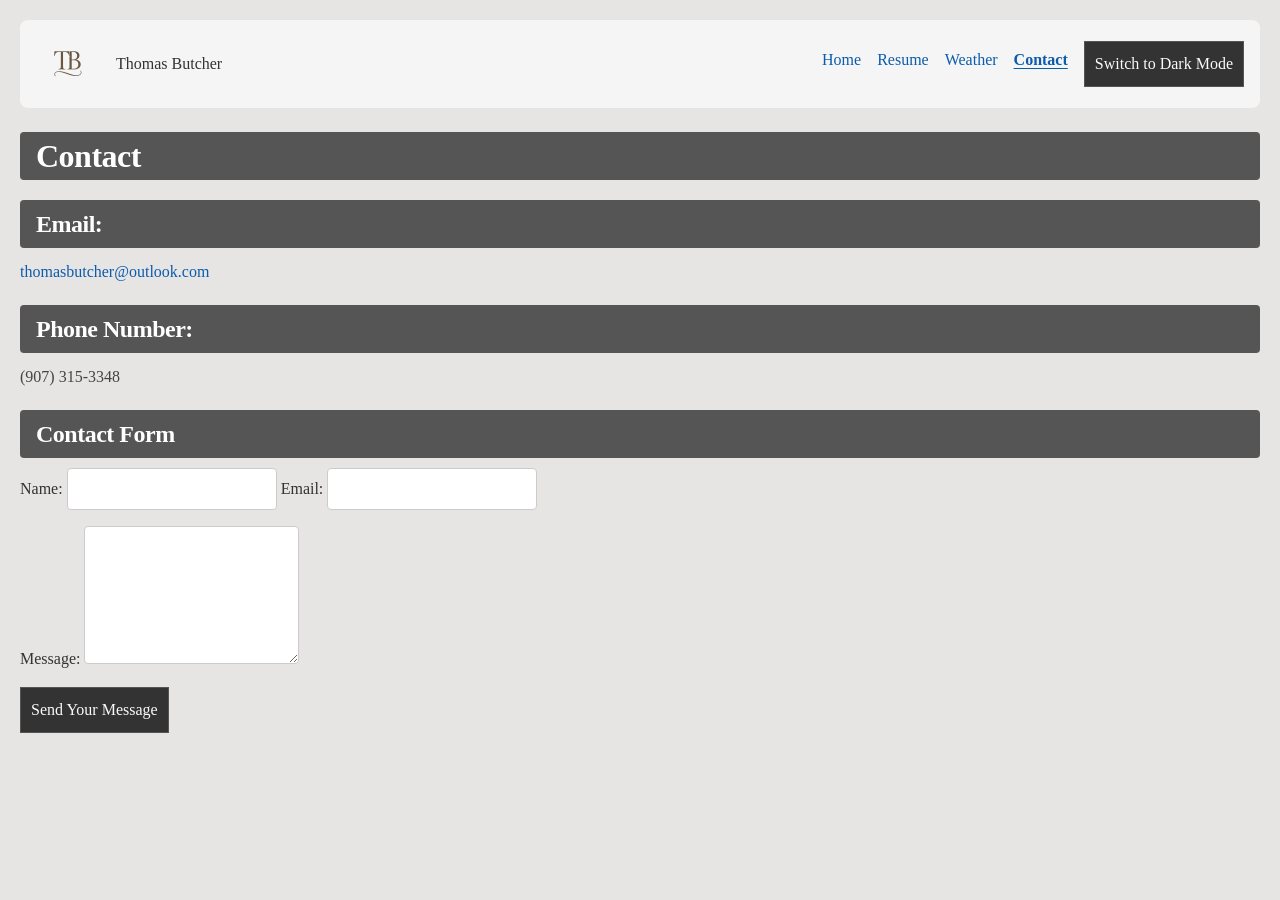
<file: contact.html>
<!doctype html>
<html lang="en">
  <head>
    <meta charset="UTF-8" />
    <meta name="viewport" content="width=device-width, initial-scale=1.0" />
    <link rel="stylesheet" href="./styles/style.css" />
    <title>Contact - Thomas Butcher's Portfolio</title>
  </head>

  <body>
    <a href="#main-content" class="skip-link">Skip to main content</a>
    <header id="page-header">
      <img
        src="./images/tblogo.png"
        alt="Thomas Butcher logo"
        width="64"
        height="64"
      />
      <span>Thomas Butcher</span>
      <nav aria-label="Primary navigation">
        <ul>
          <li><a href="index.html">Home</a></li>
          <li><a href="resume.html">Resume</a></li>
          <li><a href="weather.html">Weather</a></li>
          <li><a href="contact.html" aria-current="page">Contact</a></li>
        </ul>
      </nav>
      <button id="theme-toggle" type="button">Switch to Dark Mode</button>
    </header>
    <main id="main-content">
      <h1>Contact</h1>
      <h2>Email:</h2>
      <p>
        <a href="mailto:thomasbutcher@outlook.com">thomasbutcher@outlook.com</a>
      </p>
      <h2>Phone Number:</h2>
      <p>(907) 315-3348</p>
      <h2>Contact Form</h2>
      <section id="contact">
        <form>
          <label for="name">Name:</label>
          <input type="text" id="name" name="name" required />

          <label for="email">Email:</label>
          <input type="email" id="email" name="email" required />

          <p></p>
          <label for="message">Message:</label>
          <textarea id="message" name="message" rows="5" required></textarea>

          <p></p>
          <button type="submit">Send Your Message</button>
        </form>
      </section>
    </main>
    <script src="./scripts/theme.js"></script>
  </body>
</html>
</file>
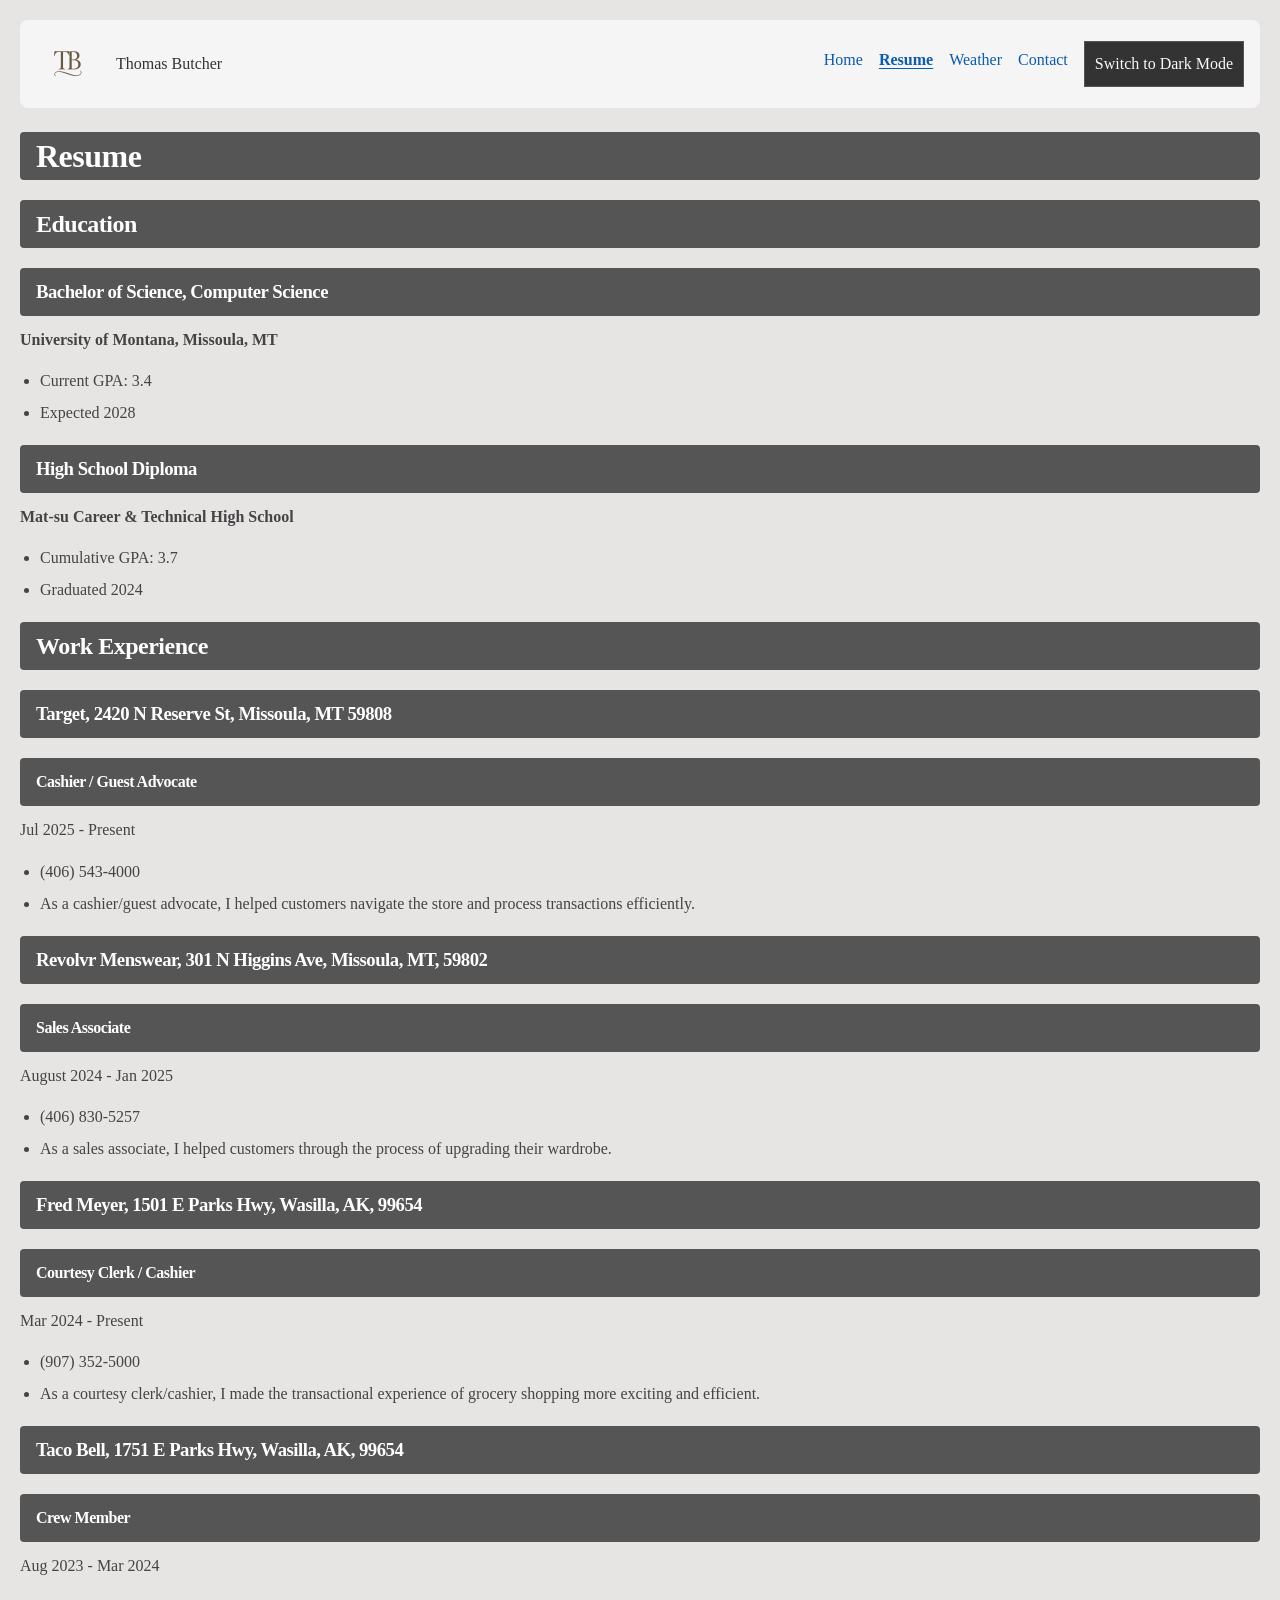
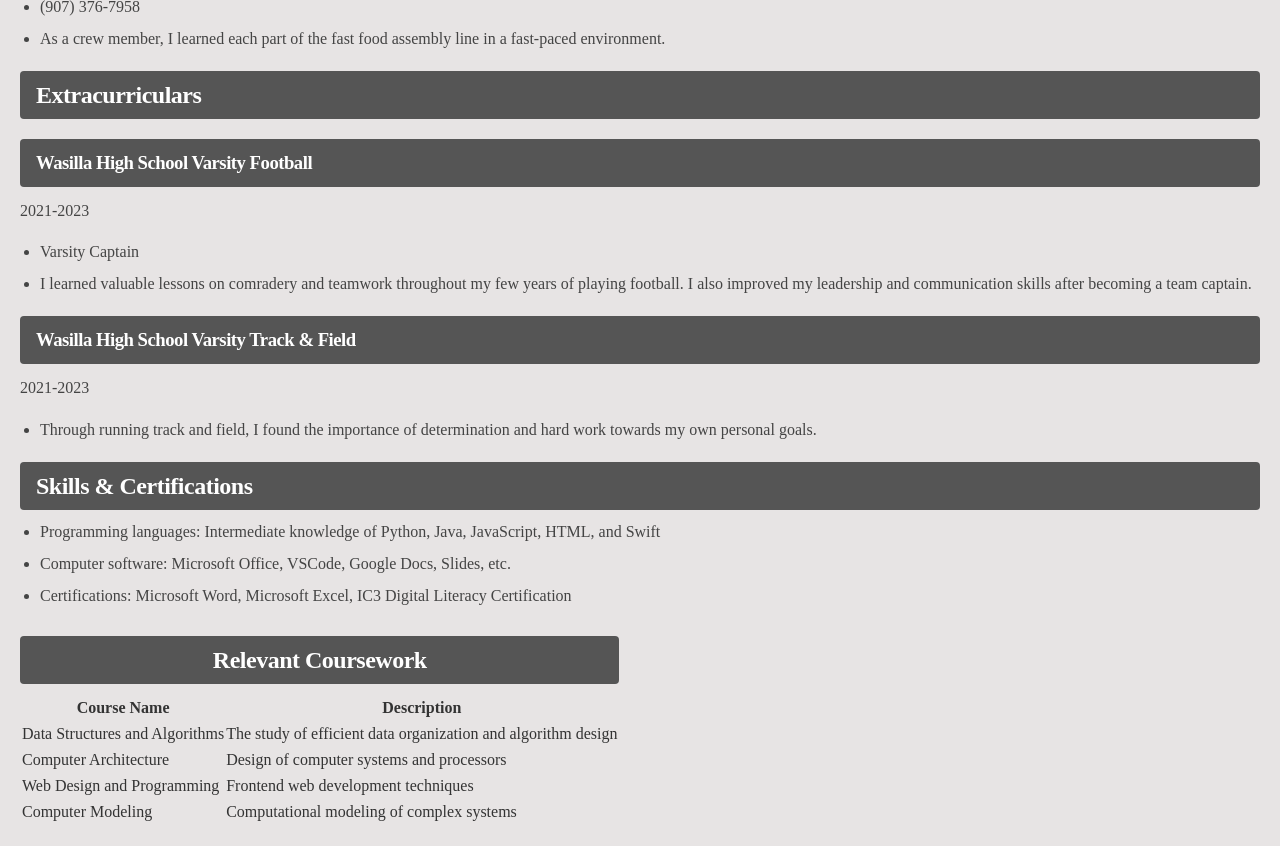
<file: resume.html>
<!doctype html>
<html lang="en">
  <head>
    <meta charset="UTF-8" />
    <meta name="viewport" content="width=device-width, initial-scale=1.0" />
    <link rel="stylesheet" href="./styles/style.css" />
    <title>Resume - Thomas Butcher's Portfolio</title>
  </head>
  <body>
    <a href="#main-content" class="skip-link">Skip to main content</a>
    <header id="page-header">
      <img
        src="./images/tblogo.png"
        alt="Thomas Butcher logo"
        width="64"
        height="64"
      />
      <span>Thomas Butcher</span>
      <nav aria-label="Primary navigation">
        <ul>
          <li><a href="index.html">Home</a></li>
          <li><a href="resume.html" aria-current="page">Resume</a></li>
          <li><a href="weather.html">Weather</a></li>
          <li><a href="contact.html">Contact</a></li>
        </ul>
      </nav>
      <button id="theme-toggle" type="button">Switch to Dark Mode</button>
    </header>
    <main id="main-content">
      <h1>Resume</h1>
      <!-- Education System -->
      <section>
        <h2>Education</h2>
        <h3>
          <strong>Bachelor of Science, Computer Science</strong>
        </h3>
        <p><strong>University of Montana, Missoula, MT</strong></p>
        <ul>
          <li>Current GPA: 3.4</li>
          <li>Expected 2028</li>
        </ul>
        <h3>
          <strong>High School Diploma</strong>
        </h3>
        <p><strong>Mat-su Career & Technical High School</strong></p>
        <ul>
          <li>Cumulative GPA: 3.7</li>
          <li>Graduated 2024</li>
        </ul>
      </section>
      <!-- Work Experience Section -->
      <section>
        <h2>Work Experience</h2>
        <h3>
          <strong>Target, 2420 N Reserve St, Missoula, MT 59808</strong>
        </h3>
        <h4><strong>Cashier / Guest Advocate</strong></h4>
        <p>Jul 2025 - Present</p>
        <ul>
          <li>(406) 543-4000</li>
          <li>
            As a cashier/guest advocate, I helped customers navigate the store
            and process transactions efficiently.
          </li>
        </ul>
        <h3>
          <strong
            >Revolvr Menswear, 301 N Higgins Ave, Missoula, MT, 59802</strong
          >
        </h3>
        <h4><strong>Sales Associate</strong></h4>
        <p>August 2024 - Jan 2025</p>
        <ul>
          <li>(406) 830-5257</li>
          <li>
            As a sales associate, I helped customers through the process of
            upgrading their wardrobe.
          </li>
        </ul>
        <h3>
          <strong>Fred Meyer, 1501 E Parks Hwy, Wasilla, AK, 99654</strong>
        </h3>
        <h4><strong>Courtesy Clerk / Cashier</strong></h4>
        <p>Mar 2024 - Present</p>
        <ul>
          <li>(907) 352-5000</li>
          <li>
            As a courtesy clerk/cashier, I made the transactional experience of
            grocery shopping more exciting and efficient.
          </li>
        </ul>
        <h3>
          <strong>Taco Bell, 1751 E Parks Hwy, Wasilla, AK, 99654</strong>
        </h3>
        <h4><strong>Crew Member</strong></h4>
        <p>Aug 2023 - Mar 2024</p>
        <ul>
          <li>(907) 376-7958</li>
          <li>
            As a crew member, I learned each part of the fast food assembly line
            in a fast-paced environment.
          </li>
        </ul>
      </section>
      <!-- Extracurriculars -->
      <section>
        <h2>Extracurriculars</h2>
        <h3>
          <strong>Wasilla High School Varsity Football</strong>
        </h3>
        <p>2021-2023</p>
        <ul>
          <li>Varsity Captain</li>
          <li>
            I learned valuable lessons on comradery and teamwork throughout my
            few years of playing football. I also improved my leadership and
            communication skills after becoming a team captain.
          </li>
        </ul>
        <h3>
          <strong>Wasilla High School Varsity Track & Field</strong>
        </h3>
        <p>2021-2023</p>
        <ul>
          <li>
            Through running track and field, I found the importance of
            determination and hard work towards my own personal goals.
          </li>
        </ul>
      </section>
      <!-- Skills & Certifications Section -->
      <section>
        <h2>Skills & Certifications</h2>
        <ul>
          <li>
            Programming languages: Intermediate knowledge of Python, Java,
            JavaScript, HTML, and Swift
          </li>
          <li>
            Computer software: Microsoft Office, VSCode, Google Docs, Slides,
            etc.
          </li>
          <li>
            Certifications: Microsoft Word, Microsoft Excel, IC3 Digital
            Literacy Certification
          </li>
        </ul>
      </section>
      <!-- Relevant Coursework Section -->
      <section>
        <table>
          <caption>
            <h2>Relevant Coursework</h2>
          </caption>
          <thead>
            <tr>
              <th scope="col">Course Name</th>
              <th scope="col">Description</th>
            </tr>
          </thead>
          <tbody>
            <tr>
              <td>Data Structures and Algorithms</td>
              <td>
                The study of efficient data organization and algorithm design
              </td>
            </tr>
            <tr>
              <td>Computer Architecture</td>
              <td>Design of computer systems and processors</td>
            </tr>
            <tr>
              <td>Web Design and Programming</td>
              <td>Frontend web development techniques</td>
            </tr>
            <tr>
              <td>Computer Modeling</td>
              <td>Computational modeling of complex systems</td>
            </tr>
          </tbody>
        </table>
      </section>
    </main>
    <script src="./scripts/theme.js"></script>
  </body>
</html>
</file>
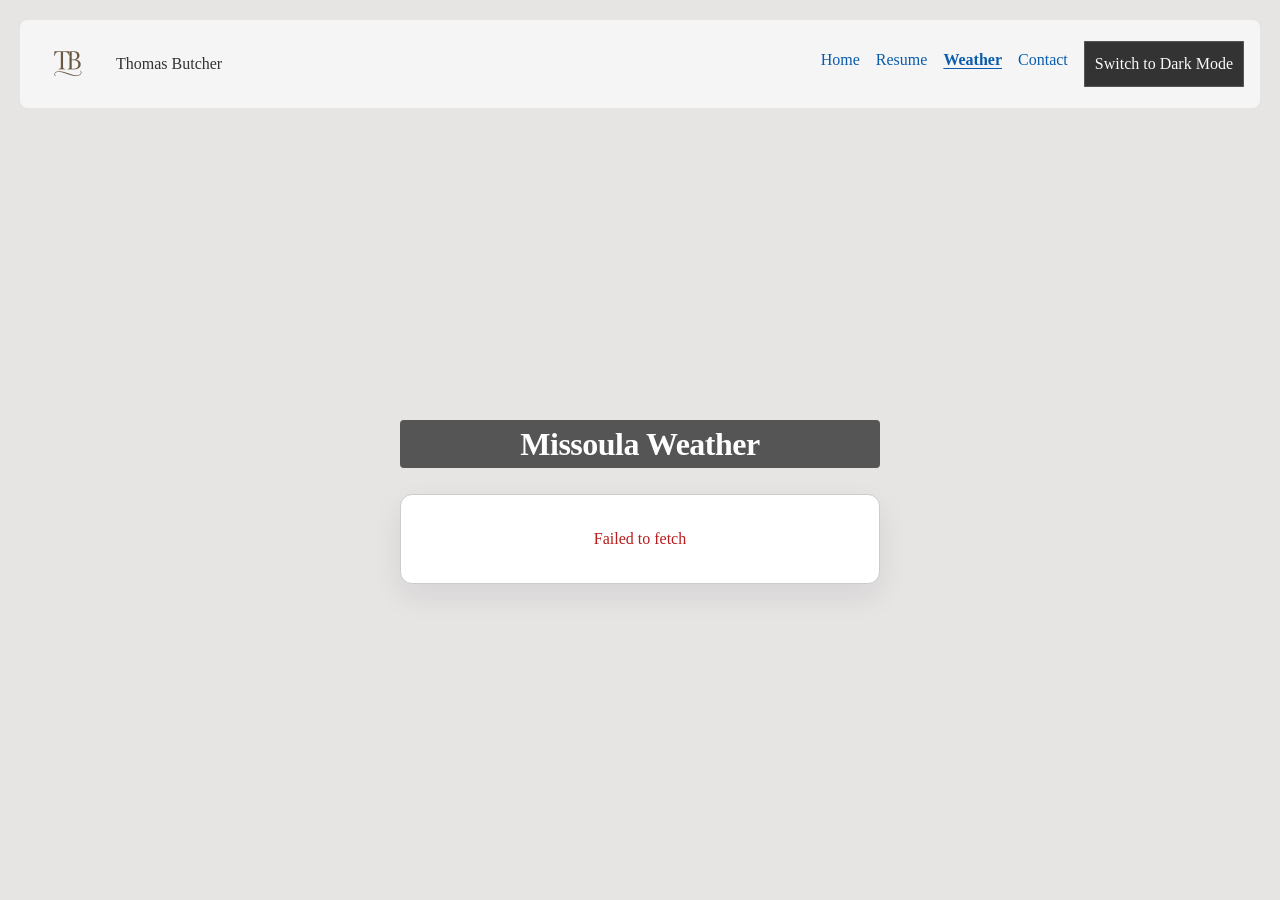
<file: weather.html>
<!doctype html>
<html lang="en">
  <head>
    <meta charset="UTF-8" />
    <meta name="viewport" content="width=device-width, initial-scale=1.0" />
    <link rel="stylesheet" href="./styles/style.css" />
    <script src="./scripts/theme.js" defer></script>
    <script src="./scripts/weather.js" defer></script>
    <title>Missoula Weather</title>
  </head>
  <body class="weather-page">
    <a href="#main-content" class="skip-link">Skip to main content</a>
    <header id="page-header">
      <img
        src="./images/tblogo.png"
        alt="Thomas Butcher logo"
        width="64"
        height="64"
      />
      <span>Thomas Butcher</span>
      <nav aria-label="Primary navigation">
        <ul>
          <li><a href="index.html">Home</a></li>
          <li><a href="resume.html">Resume</a></li>
          <li><a href="weather.html" aria-current="page">Weather</a></li>
          <li><a href="contact.html">Contact</a></li>
        </ul>
      </nav>
      <button id="theme-toggle" type="button">Switch to Dark Mode</button>
    </header>
    <main id="main-content" class="weather-main">
      <h1>Missoula Weather</h1>
      <div id="weather-output" class="weather-output" aria-live="polite">
        Weather data not available.
      </div>
    </main>
  </body>
</html>
</file>
<file: styles/style.css>
:root {
  --page-bg: #e2dfdfd3;
  --page-text: #333333;
  --muted-text: #444444;
  --heading-bg: #555555;
  --heading-text: #ffffff;
  --button-bg: #333333;
  --button-text: #fafafa;
  --button-border: #555555;
  --link-color: #0b5cad;
  --link-hover: #08498a;
  --header-bg: #f5f5f5;
  --surface-bg: #ffffff;
  --border-color: #cccccc;
  --skip-bg: #111111;
  --skip-text: #ffffff;
  --quote-color: #cbd5e1;
}

html {
  font-family: "Times New Roman", serif;
  font-size: 16px;
  box-sizing: border-box;
}

*,
*::before,
*::after {
  box-sizing: inherit;
}

* {
  margin: 0;
  padding: 0;
}

body {
  margin: 0;
  padding: 20px;
  background-color: var(--page-bg);
  color: var(--page-text);
  font-family: "Times New Roman", Times, serif;
  line-height: 1.5rem;
  transition:
    background-color 0.2s ease,
    color 0.2s ease;
}

body.dark {
  --page-bg: #0f172a;
  --page-text: #e5e7eb;
  --muted-text: #cbd5e1;
  --heading-bg: #1e293b;
  --heading-text: #f8fafc;
  --button-bg: #e5e7eb;
  --button-text: #111827;
  --button-border: #cbd5e1;
  --link-color: #93c5fd;
  --link-hover: #bfdbfe;
  --header-bg: #111827;
  --surface-bg: #1f2937;
  --border-color: #475569;
  --skip-bg: #f8fafc;
  --skip-text: #0f172a;
  --quote-color: #64748b;
}

.skip-link {
  position: absolute;
  top: -100px;
  left: 12px;
  z-index: 2000;
  background-color: var(--skip-bg);
  color: var(--skip-text);
  padding: 10px 14px;
  border-radius: 4px;
  text-decoration: none;
}

.skip-link:focus {
  top: 12px;
}

div {
  box-sizing: border-box;
  text-align: center;
}
input,
textarea,
select,
button {
  font: inherit;
}

#page-header {
  position: sticky;
  top: 0;
  z-index: 100;
  display: flex;
  align-items: center;
  justify-content: space-between;
  gap: 16px;
  padding: 12px 16px;
  margin-bottom: 24px;
  background-color: var(--header-bg);
  border-radius: 8px;
}

#page-header nav ul {
  display: flex;
  align-items: center;
  gap: 16px;
  margin: 0;
  list-style: none;
}

#page-header span {
  margin-right: auto;
}

#theme-toggle {
  border: 1px solid var(--button-border);
}

section#hero {
  background-image: url("../images/hero-banner-image.jpg");
  background-size: cover;
  min-height: 30vh;
  background-position: center;
  background-repeat: no-repeat;
  margin-bottom: 40px;
  padding: 60px 20px;
  color: #ffffff;
  text-align: center;
}

button {
  cursor: pointer;
  padding: 10px;
  border: 1px solid var(--button-border);
  background-color: var(--button-bg);
  color: var(--button-text);
}

p,
h1,
h2,
h3,
h4 {
  overflow-wrap: break-word;
}

h1,
h2,
h3,
h4 {
  font-family: "Times New Roman", serif;
  background-color: var(--heading-bg);
  color: var(--heading-text);
  font-weight: 600;
  letter-spacing: -0.5px;
  padding: 12px 16px;
  border-radius: 4px;
  margin: 20px 0 10px 0;
}

p {
  font-family: "Times New Roman", serif;
  color: var(--muted-text);
  line-height: 1.7;
  margin: 0 0 16px 0;
}

a {
  color: var(--link-color);
  text-decoration: none;
  transition: color 0.2s ease;
  font-weight: 500;
}

a:hover,
a:focus-visible {
  color: var(--link-hover);
}

nav a[aria-current="page"] {
  font-weight: 700;
  text-decoration: underline;
  text-underline-offset: 3px;
}

ul,
ol {
  margin-left: 20px;
  color: var(--muted-text);
}

li {
  margin-bottom: 8px;
}

input {
  padding: 8px;
  border: 1px solid var(--border-color);
  border-radius: 4px;
  background-color: var(--surface-bg);
  color: var(--page-text);
}

textarea {
  padding: 8px;
  border: 1px solid var(--border-color);
  border-radius: 4px;
  resize: vertical;
  background-color: var(--surface-bg);
  color: var(--page-text);
}

.testimonial-card {
  background-color: var(--surface-bg);
  border-color: var(--border-color);
}

.testimonial-title,
.testimonial-subtitle,
.testimonial-text,
.testimonial-name,
.testimonial-role {
  color: var(--page-text);
}

.testimonial-quote-icon {
  fill: var(--quote-color);
}

body.weather-page {
  min-height: 100vh;
}

.weather-main {
  width: min(100%, 480px);
  min-height: calc(100vh - 160px);
  display: flex;
  flex-direction: column;
  justify-content: center;
  text-align: center;
  margin: 0 auto;
}

.weather-main h1 {
  margin-top: 0;
}

.weather-output {
  margin-top: 16px;
  padding: 32px 24px;
  border: 1px solid var(--border-color);
  border-radius: 12px;
  background-color: var(--surface-bg);
  box-shadow: 0 12px 30px rgba(15, 23, 42, 0.08);
}

.weather-loading {
  color: var(--muted-text);
}

.weather-error {
  color: #b91c1c;
}

.weather-empty {
  color: var(--muted-text);
}

.weather-temperature {
  margin: 0;
  color: var(--page-text);
  font-size: clamp(3rem, 9vw, 4.5rem);
  font-weight: 700;
  line-height: 1;
}

.weather-forecast {
  margin: 12px 0 0 0;
  color: var(--muted-text);
  font-size: 1.25rem;
  line-height: 1.4;
}

@media (max-width: 700px) {
  #page-header {
    flex-wrap: wrap;
  }

  #page-header span {
    margin-right: 0;
  }

  #page-header nav {
    width: 100%;
  }

  #page-header nav ul {
    flex-wrap: wrap;
  }
}

@media (prefers-reduced-motion: reduce) {
  * {
    animation-duration: 0.01ms !important;
    animation-iteration-count: 1 !important;
    animation-delay: 0.01ms !important;
    transition-duration: 0.01ms !important;
    transition-delay: 0.01ms !important;
    scroll-behavior: auto !important;
  }
}
</file>
